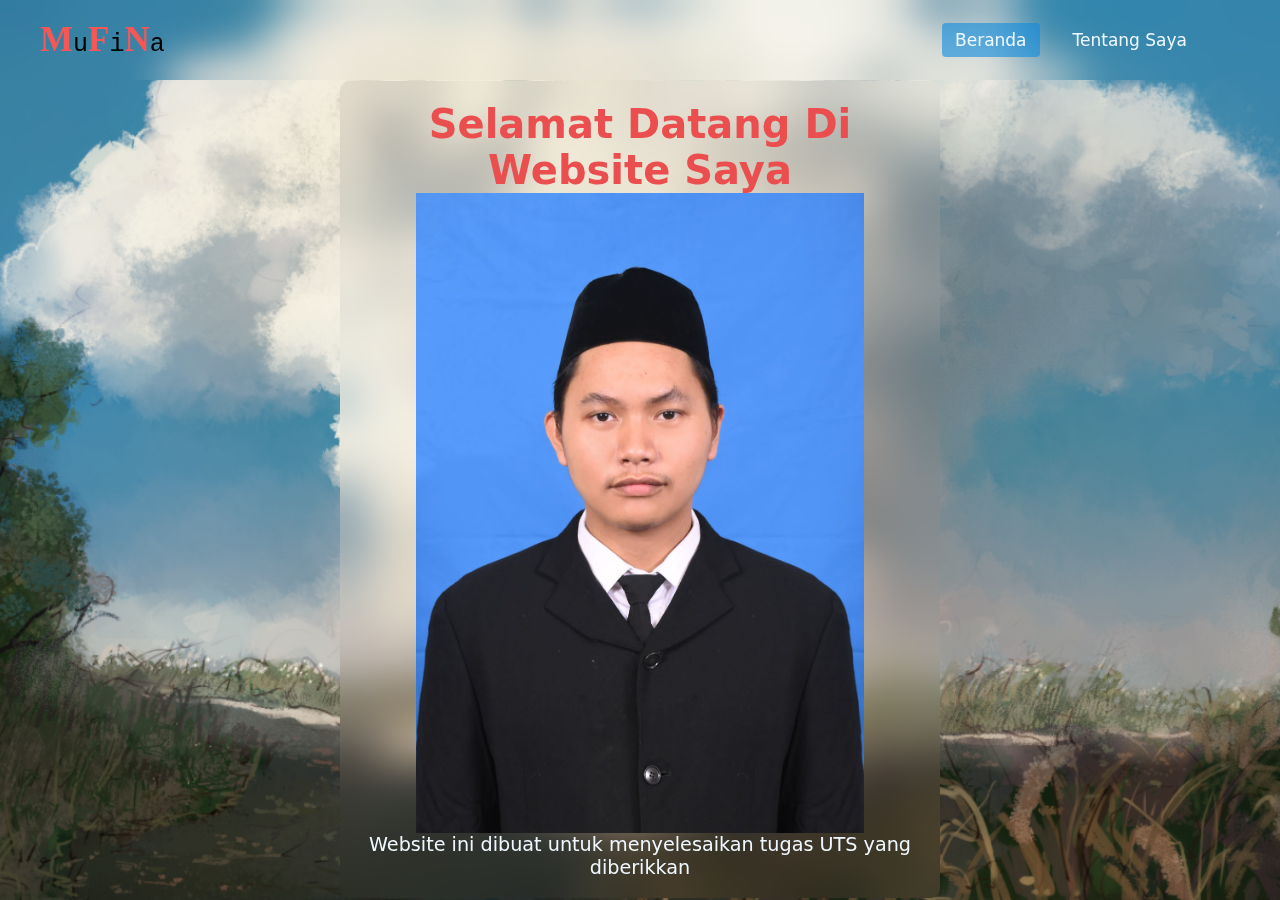
<file: index.html>
<!DOCTYPE html>
<html lang="en">
<head>
    <meta charset="UTF-8">
    <meta name="viewport" content="width=device-width, initial-scale=1.0"> 
    <title>Document</title>
    <link rel="stylesheet" href="index.css">
    <link rel="stylesheet" href="https://cdnjs.cloudflare.com/ajax/libs/font-awesome/5.15.3/css/all.min.css"/>
</head>
<body>
    <nav>
        <input type="checkbox" id="check">
        <label for="check" class="cek">
            <i class="fas fa-bars"></i>
        </label>
        <label id="logo"><b style="font-size: 35px; font-family: Georgia; color: rgb(245, 87, 87);">M</b>u<b style="font-size: 35px; font-family: Georgia; color: rgb(245, 87, 87);">F</b>i<b style="font-size: 35px; font-family: Georgia; color: rgb(245, 87, 87);">N</b>a</label>
        <ul>
            <li><a href="#"class="br">Beranda</a></li>
            <li><a href="about.html" >Tentang Saya</a></li>
        </ul>
    </nav> 
    
    <div class="centered-content">
        <h1>Selamat Datang Di Website Saya</h1>
        <img src="image.jpg" alt="" style="display: flex; width: 80%;">
        <p>Website ini dibuat untuk menyelesaikan tugas UTS yang diberikkan</p>
    </div>
</body>
</html>
</file>
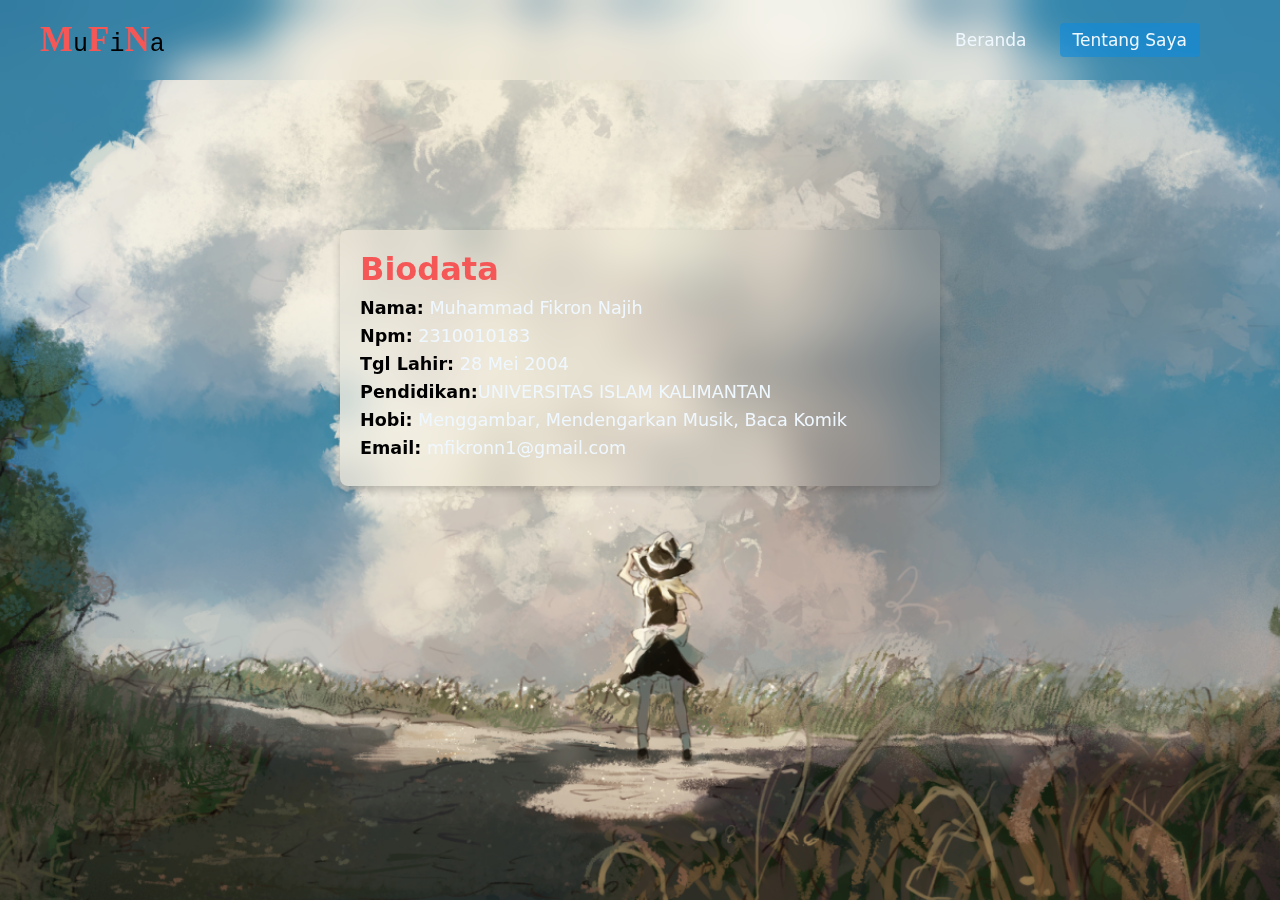
<file: about.html>
<!DOCTYPE html>
<html lang="en">
<head>
    <meta charset="UTF-8">
    <meta name="viewport" content="width=device-width, initial-scale=1.0"> 
    <title>Document</title>
    <link rel="stylesheet" href="about.css">
    <link rel="stylesheet" href="https://cdnjs.cloudflare.com/ajax/libs/font-awesome/5.15.3/css/all.min.css"/>
</head>
<body>
    <nav>
        <input type="checkbox" id="check">
        <label for="check" class="cek">
            <i class="fas fa-bars"></i>
        </label>
        <label id="logo"><b style="font-size: 35px; font-family: Georgia; color: rgb(245, 87, 87);">M</b>u<b style="font-size: 35px; font-family: Georgia; color: rgb(245, 87, 87);">F</b>i<b style="font-size: 35px; font-family: Georgia; color: rgb(245, 87, 87);">N</b>a</label>
        <ul>
            <li><a href="index.html">Beranda</a></li>
            <li><a href="#" class="br">Tentang Saya</a></li>
        </ul>
    </nav> 
<div>
    
</div>
    <div class="biodata-section" style="margin-top: 150px;">
        <h2>Biodata</h2>
        <ul>
            <li><strong class="strong">Nama:</strong> Muhammad Fikron Najih</li>
            <li><strong class="strong">Npm:</strong> 2310010183</li>
            <li><strong class="strong">Tgl Lahir:</strong> 28 Mei 2004</li>
            <li><strong class="strong">Pendidikan:</strong>UNIVERSITAS ISLAM KALIMANTAN</li>
            <li><strong class="strong">Hobi:</strong> Menggambar, Mendengarkan Musik, Baca Komik</li>
            <li><strong class="strong">Email:</strong> mfikronn1@gmail.com</li>
        </ul>
    </div>
</body>
</html>
</file>
<file: index.css>
* {
    padding: 0;
    margin: 0;
    box-sizing: border-box; 
}

body {
    font-family: system-ui;
    background: url(image1.png) no-repeat center center fixed;
    background-size: cover;
    display: flex;
    flex-direction: column; 
    min-height: 100vh;
}


nav {
    background: rgba(0, 102, 255, 0);
    height: 80px;
    width: 100%;
    backdrop-filter: blur(20px);
    position: relative;
    display: flex;
    align-items: center;
    justify-content: space-between;
    padding: 0 40px;
}

label#logo {
    color: rgb(0, 0, 0);
    font-size: 25px;
    font-family: 'Courier New';
}

nav ul {
    display: flex;
    gap: 20px;
    margin-right: 40px;
    list-style: none;
}

nav ul li {
    display: inline-block;
}

nav ul li a {
    color: aliceblue;
    font-size: 17px;
    padding: 7px 13px;
    text-decoration: none;
    border-radius: 4px;
}

a.br,
a:hover {
    background: rgba(15, 139, 221, 0.603);
    transition: 0.5s;
}

.cek {
    font-size: 30px;
    color: aliceblue;
    cursor: pointer;
    display: none; 
}

#check {
    display: none;
}

@media (max-width: 952px) {
    label#logo {
        font-size: 30px;
        padding-left: 20px;
    }
    nav ul li a {
        font-size: 16px;
    }
}

@media (max-width: 858px) {
    .cek {
        display: block;
    }
    nav ul {
        position: fixed;
        width: 100%;
        height: 100vh;
        top: 80px;
        left: 100%;
        flex-direction: column;
        text-align: center;
        transition: all 0.5s;
        backdrop-filter: blur(20px);
    }
    nav ul li {
        margin: 20px 0;
    }
    nav ul li a {
        font-size: 20px;
    }
    #check:checked ~ ul {
        left: 0;
    }
}


.centered-content {
    display: flex;
    backdrop-filter: blur(20px);
    border-radius: 10px;
    flex-direction: column;
    justify-content: center;
    align-items: center;
    text-align: center;
    margin: auto;
    width: 80%;
    max-width: 600px;
    padding: 20px;
    color: #333;

}

.centered-content h1 {
    font-size: 2.5em;
    color: rgb(235, 78, 78);
}

.centered-content p {
    font-size: 1.2em;
    color: aliceblue;
}
</file>
<file: about.css>
* {
    padding: 0;
    margin: 0;
    box-sizing: border-box; 
}

body {
    font-family: system-ui;
    background: url(image1.png) no-repeat center center fixed;
    background-size: cover;
    display: flex;
    flex-direction: column; 
    min-height: 100vh;
}


nav {
    background: rgba(0, 102, 255, 0);
    height: 80px;
    width: 100%;
    backdrop-filter: blur(20px);
    position: relative;
    display: flex;
    align-items: center;
    justify-content: space-between;
    padding: 0 40px;
}

label#logo {
    color: rgb(0, 0, 0);
    font-size: 25px;
    font-family: 'Courier New';
}

nav ul {
    display: flex;
    gap: 20px;
    margin-right: 40px;
    list-style: none;
}

nav ul li {
    display: inline-block;
}

nav ul li a {
    color: aliceblue;
    font-size: 17px;
    padding: 7px 13px;
    text-decoration: none;
    border-radius: 4px;
}

a.br,
a:hover {
    background: rgba(15, 139, 221, 0.603);
    transition: 0.5s;
}

.cek {
    font-size: 30px;
    color: aliceblue;
    cursor: pointer;
    display: none; 
}

#check {
    display: none;
}

@media (max-width: 952px) {
    label#logo {
        font-size: 30px;
        padding-left: 20px;
    }
    nav ul li a {
        font-size: 16px;
    }
}

@media (max-width: 858px) {
    .cek {
        display: block;
    }
    nav ul {
        position: fixed;
        width: 100%;
        height: 100vh;
        top: 80px;
        left: 100%;
        flex-direction: column;
        text-align: center;
        transition: all 0.5s;
        backdrop-filter: blur(20px);
    }
    nav ul li {
        margin: 20px 0;
    }
    nav ul li a {
        font-size: 20px;
    }
    #check:checked ~ ul {
        left: 0;
    }
}


.centered-content {
    display: flex;
    flex-direction: column;
    justify-content: center;
    align-items: center;
    text-align: center;
    margin: auto;
    width: 80%;
    max-width: 600px;
    padding: 20px;
    color: #333;
}

.centered-content h1 {
    font-size: 2.5em;
    color: rgb(245, 87, 87);
}

.centered-content p {
    font-size: 1.2em;
}
/* Centered content styling */
.centered-content {
    display: flex;
    flex-direction: column;
    justify-content: center;
    align-items: center;
    text-align: center;
    margin: auto;
    width: 80%;
    max-width: 600px;
    padding: 20px;
    color: #333;
}

.centered-content h1 {
    font-size: 2.5em;
    color: rgb(245, 87, 87);
}

.centered-content p {
    font-size: 1.2em;
}


.introduction-section, .biodata-section {
    backdrop-filter: blur(20px);
    padding: 20px;
    margin: 20px auto;
    width: 80%;
    max-width: 600px;
    border-radius: 8px;
    box-shadow: 0 4px 8px rgba(0, 0, 0, 0.2);
}

.introduction-section h2,
.biodata-section h2 {
    color: rgb(245, 87, 87);
    font-size: 2em;
    margin-bottom: 10px;
}

.introduction-section p {
    font-size: 1.1em;
    line-height: 1.6;
}

.biodata-section ul {
    list-style: none;
    padding: 0;
}

.biodata-section li {
    font-size: 1.1em;
    margin-bottom: 8px;
    color: aliceblue;
}
.strong{
    color: black;
}
</file>
